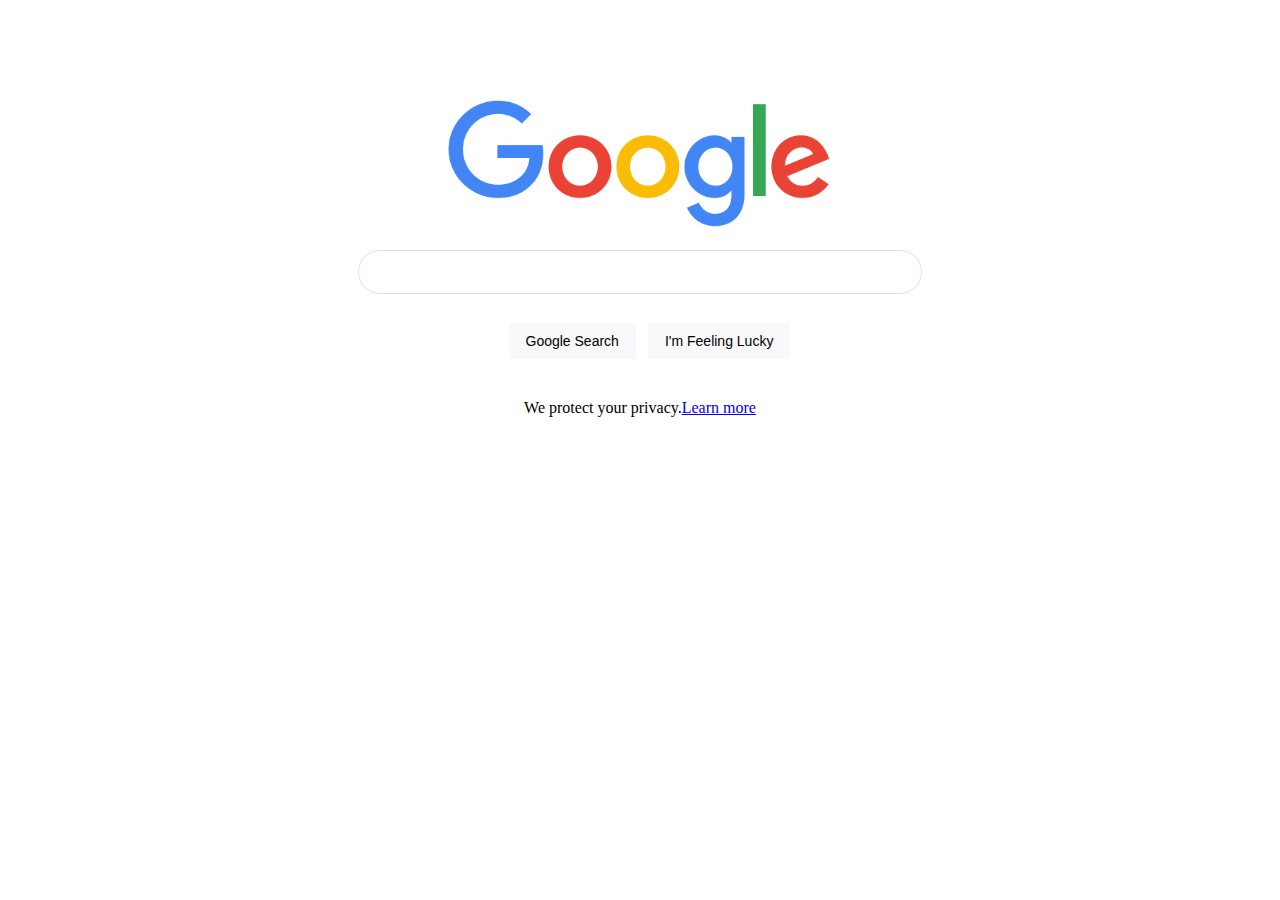
<file: index.html>
<!DOCTYPE html>
<html lang="en">

<head>
    <link rel="stylesheet" href="styles.css">
</head>

<body>
    <img src="google.png">
    <input type="text">
    <button>Google Search</button>
    <button>I'm Feeling Lucky</button>
    <p>We protect your privacy.<a href="abt.html">Learn more</a> </p>
</body>

</html>
</file>
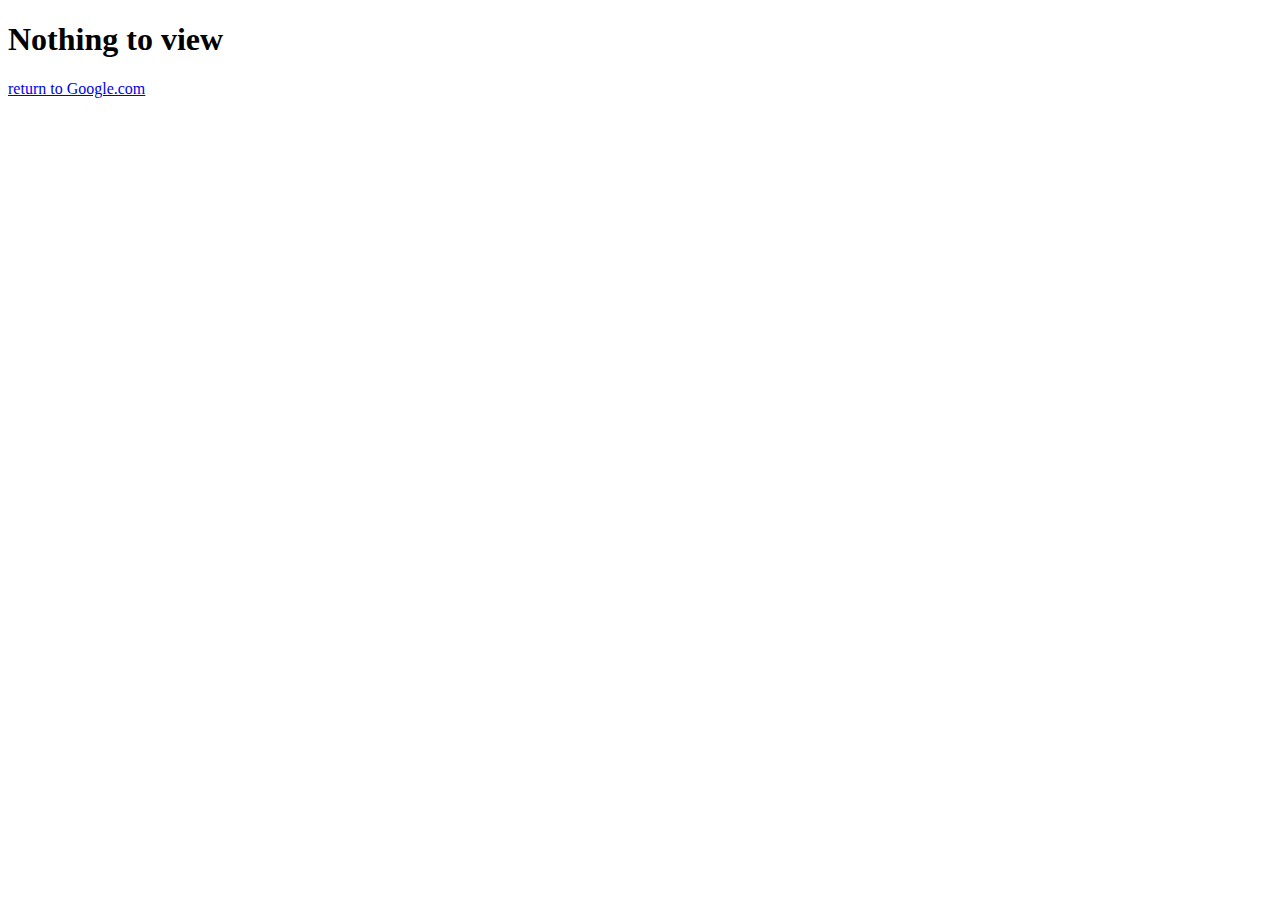
<file: abt.html>
<!DOCTYPE html>
<html lang="en">

<head>
    <meta charset="UTF-8">
    <meta name="viewport" content="width=device-width, initial-scale=1.0">
    <title>Document</title>
</head>

<body>
    <h1>Nothing to view</h1>
    <a href="index.html">return to Google.com</a>

</body>

</html>
</file>
<file: styles.css>
body,
html {
    margin: 0;
    padding: 0;
}

img {
    width: 30%;
    display: block;
    margin: 100px auto 20px;
    min-width: 272px;
}

input {
    box-sizing: border-box;
    display: block;
    border-radius: 24px;
    border: 1px solid rgb(223, 225, 229);
    height: 44px;
    margin: 0 auto 29px;
    max-width: 564px;
    width: 90%;
    padding-left: 30px;
    font-size: 16px;
}

button {
    box-sizing: border-box;
    margin-top: 0;
    padding: 0 16px;
    font-size: 14px;
    height: 36px;
    background-color: #f8f9fa;
    border: 1px solid #f8f9fa;
    cursor: pointer;
}

button:first-of-type {
    margin-right: 8px;
    margin-left: calc(50% - 131.5px);
}

button::hover {
    cursor: pointer;
    color: darkgray;
}

p {
    text-align: center;
    margin-top: 40px;
}
</file>
